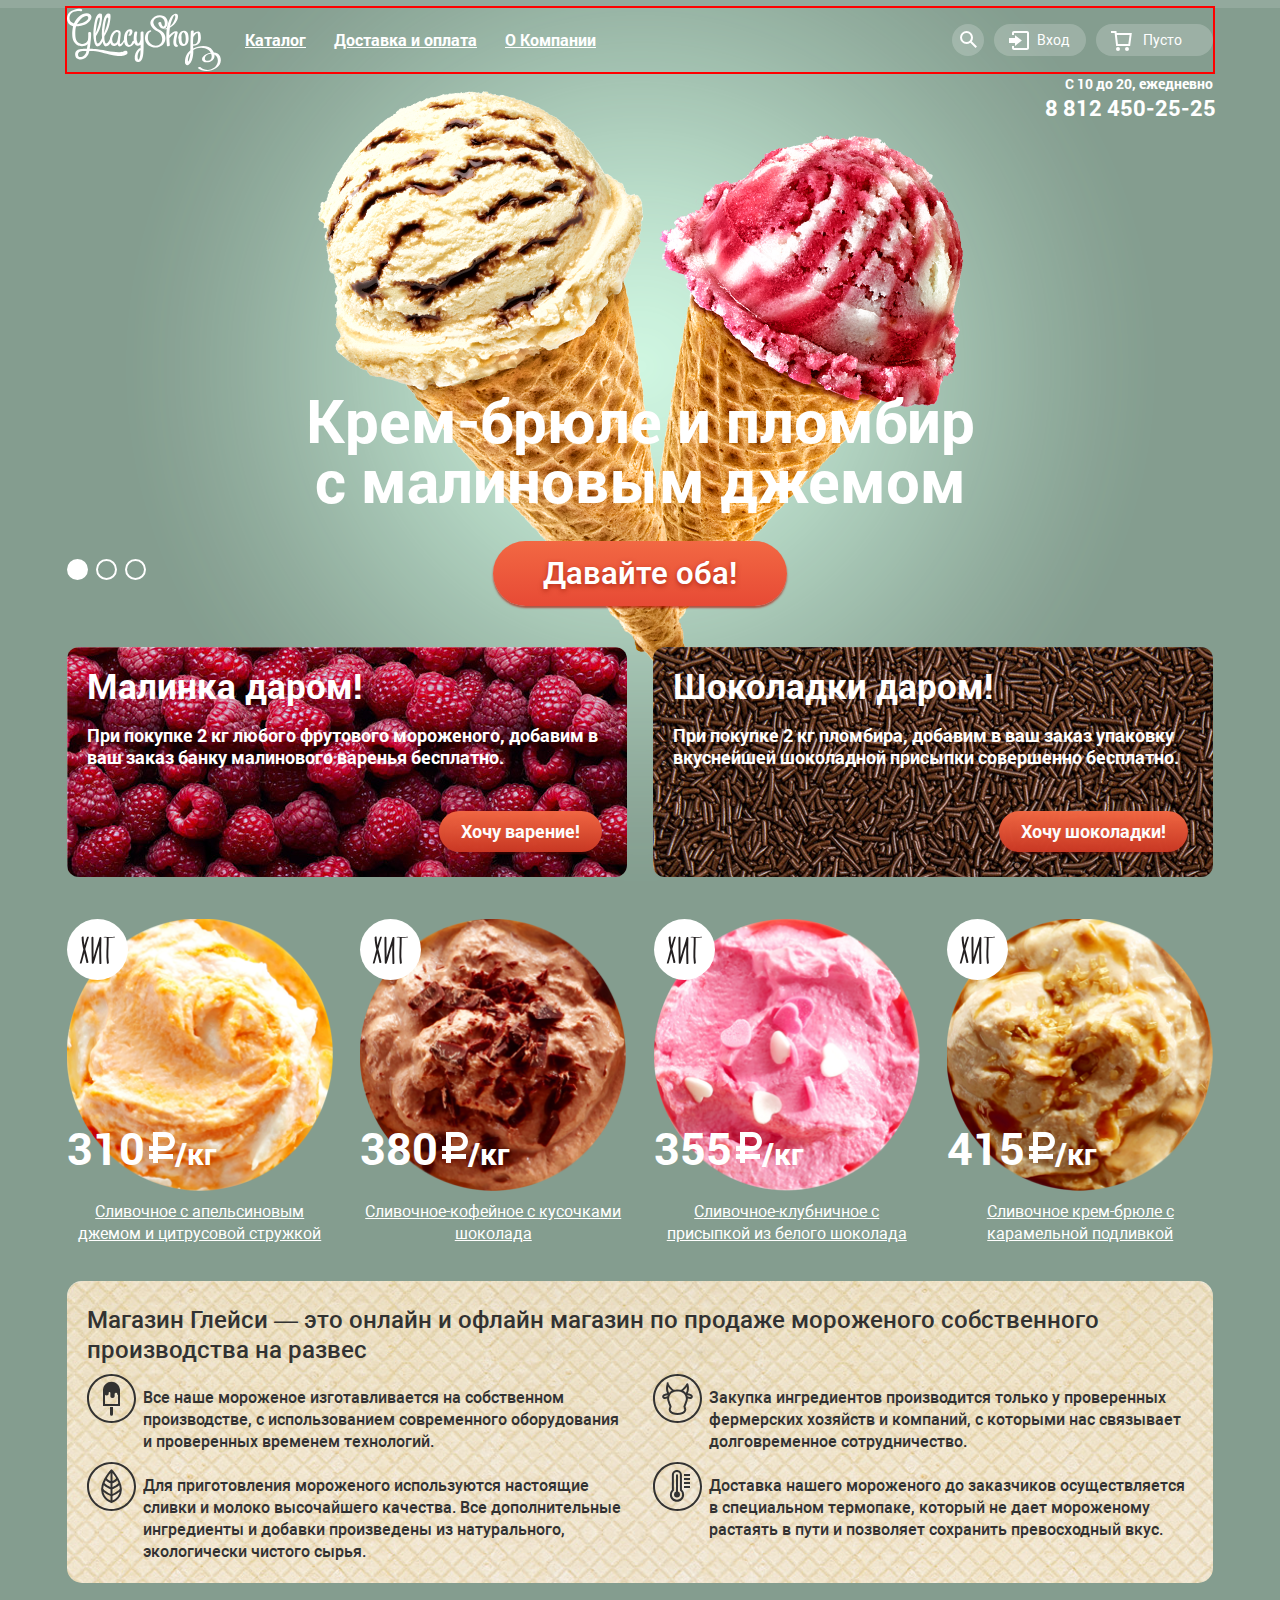
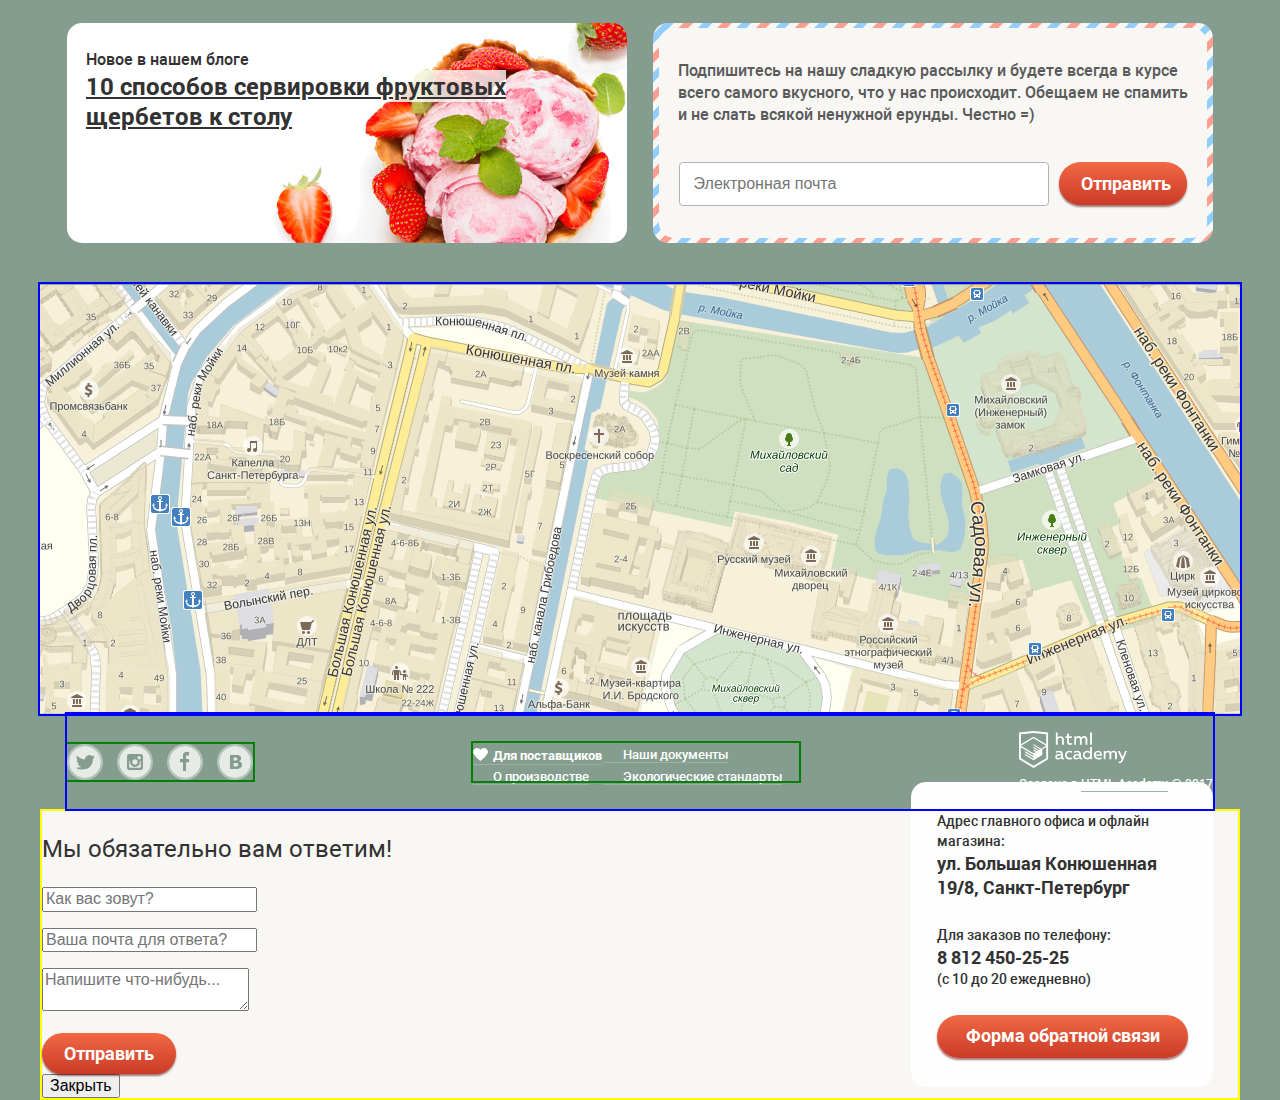
<file: index.html>
<!DOCTYPE html>
  <html lang="ru">
    <head>
    <link href="https://fonts.googleapis.com/css?family=Roboto:400,500,700&amp;subset=cyrillic" rel="stylesheet">
    <link rel="stylesheet" type="text/css" href="css/normalize.css">
    <link rel="stylesheet" type="text/css" href="css/style.css">
    <title>Глейси</title>
    <meta charset="utf-8">
    <meta name="keywords" content="Глейси, мороженое, магазин, сливочное, щербеты, фруктовый лед, мелорин">
    <meta name="description" content="Очень вкусное мороженое на любой вкус от магазина Глейси">
  </head>
  <body>

    <input type="radio" id="btn-1" name="toggle" checked>
    <input type="radio" id="btn-2" name="toggle">
    <input type="radio" id="btn-3" name="toggle">

  <div class="site-wrapper">
    <div class="content-wrapper">

      <header class="main-header container">
        <div class="header-top">
          <nav class="main-navigation">
            <div class="logo-navigation">
              <a class="logo-field">
                <img src="img/header-logo.svg" width="154" height="64" alt="Gllacy">
              </a>
            </div>
            <ul class="site-navigation">
              <li class="site-navigation-catalog">
                <a href="#">Каталог</a>
                <!--
                <ul class="catalog-sub-menu">
                  <li><a class="new-products" href="#">Новинки</a></li>
                  <li><a href="catalog.html">Сливочное</a></li>
                  <li><a href="#">Щербеты</a></li>
                  <li><a href="#">Фруктовый лед</a></li>
                  <li><a href="#">Мелорин</a></li>
                </ul>
                -->
              </li>
              <li><a href="shipping_and_payment.html">Доставка и оплата</a></li>
              <li><a href="company.html">О Компании</a></li>
            </ul>
            <div class="user-navigation">
              <div class="user-navigation-item search">
                <a href="#" class="user-navigation-button icon-find">
                  <span class="visually-hidden">Поиск</span>
                  <svg width="17" height="17" viewBox="0 0 17 17"><path fill="#fff" d="M16.958 15.527L11.75 10.32A6.455 6.455 0 0 0 13 6.5 6.5 6.5 0 1 0 6.5 13a6.465 6.465 0 0 0 3.839-1.263l5.205 5.204 1.414-1.414zM6.5 11C4.019 11 2 8.981 2 6.5S4.019 2 6.5 2 11 4.019 11 6.5 8.981 11 6.5 11z"/></svg>
                </a>
                <section class="pop pop-search">
                  <h2 class="visually-hidden">Форма поиска</h2>
                  <form action="/echo" method="post">
                    <input type="search" name="search" id="search" placeholder="Что ищем?">
                    <label for="search">Что ищем?</label>
                  </form>
                </section>
              </div>
              <div class="user-navigation-item entrance">
                <a href="#" class="user-navigation-button icon-log-in">
                  <svg width="21" height="19" viewBox="0 0 21 19"><g fill="#fff"><path d="M6 14.875L12.917 9.5 6 4.125v2.917H-.042v4.917H6z"/><path d="M18 0H5C3.9 0 3 .9 3 2v2h2V2h13v15H5v-2H3v2c0 1.1.9 2 2 2h13c1.1 0 2-.9 2-2V2c0-1.1-.9-2-2-2z"/></g>
                  </svg>Вход
                </a>
                <section class="pop pop-entrance">
                  <h2 class="visually-hidden">Форма входа</h2>
                  <form action="/echo" method="post">
                    <div class="email">
                      <input type="email" name="header-email" id="header-email" placeholder="Электронная почта" required>
                      <label for="header-email">Электронная почта</label>
                    </div>
                    <div class="password">
                      <input type="password" name="password" id="password" placeholder="Пароль" required>
                      <label for="password">Пароль</label>
                    </div>
                    <button class="button" type="submit" name="enter">Войти</button>
                    <div class="log-in">
                      <a class="reestablish" href="#">Забыли пароль?</a>
                      <a class="sign-in" href="#">Новая регистрация</a>
                    </div>
                  </form>
                </section>
              </div>
              <div class="user-navigation-item basket">
                <a href="#" class="user-navigation-button icon-basket">
                  <svg xmlns="http://www.w3.org/2000/svg" width="21" height="20" viewBox="0 0 21 20"><g fill="#FFF"><path d="M5.657 2.031L5.422 0H0v2h3.64l1.5 13h13.988l1.699-12.969H5.657zM17.372 13H6.922L5.888 4.031h12.66L17.372 13z"/><circle cx="6.984" cy="18" r="2"/><circle cx="15.984" cy="18" r="2"/></g></svg>
                  Пусто
                </a>
                <!--
                <section class="pop">
                  <h2 class="visually-hidden">Форма корзины</h2>
                </section>
                -->
              </div>
            </div>
          </nav>
        </div>
        <div class="header-bottom">
          <div class="work-phone">
            <p>С 10 до 20, ежедневно <b>8 812 450-25-25</b></p>
          </div>       
        </div>
      </header>

   		<main>

        <h1 class="visually-hidden">Магазин Глейси</h1>

        <div class="slider container">
          <div class="slide" id="slide1">
            <div class="slide-title">Крем-брюле и пломбир с малиновым джемом</div>
            <a class="slide-btn" href="#">Давайте оба!</a>
          </div>
          <div class="slide" id="slide2">
            <div class="slide-title">Шоколадный пломбир и лимонный сорбет</div>
            <a class="slide-btn" href="#">Давайте оба!</a>
          </div>
          <div class="slide" id="slide3">
            <div class="slide-title">Пломбир с помадкой и клубничный щербет</div>
            <a class="slide-btn" href="#">Давайте оба!</a>
          </div>
          <div class="slider-controls">
            <label for="btn-1"></label>
            <label for="btn-2"></label>
            <label for="btn-3"></label>
          </div>
        </div>

   			<section class="special-offers container"> 
   				<h2 class="visually-hidden">Специальные предложения</h2> 
   				<article class="special-offer">
   					<h3>Малинка даром!</h3>
   					<p>При покупке 2 кг любого фрутового мороженого, добавим в ваш заказ банку малинового варенья бесплатно.</p>
   					<a class="button button-special-offer" href="#">Хочу варение!</a> 
   				</article>
   				<article class="special-offer">
   					<h3>Шоколадки даром!</h3>
   					<p>При покупке 2 кг пломбира, добавим в ваш заказ упаковку вкуснейшей шоколадной присыпки совершенно бесплатно.</p>
   					<a class="button button-special-offer" href="#">Хочу шоколадки!</a> 
   				</article>
   			</section>

   			<section class="catalog">      
   				<h2 class="visually-hidden">Хиты продаж</h2>
          <div class="catalog-item">
            <div class="box-img">
            <span class="icon-hit"></span>
              <img src="img/creamy-orange.png" width="267" height="267" alt="Сливочное с апельсиновым джемом и цитрусовой стружкой">
            </div>
            <div class="price">310<span class="weight-item">/кг</span></div>
            <p><a href="#">Сливочное с апельсиновым джемом и цитрусовой стружкой</a></p>
            <div class="button-product">
              <a class="button product-view" href="#">Быстрый просмотр</a>
            </div>
          </div>
          <div class="catalog-item">
            <div class="box-img">
            <span class="icon-hit"></span>
              <img src="img/creamy-cofe-chocolate.png" width="267" height="267" alt="Сливочное-кофейное с кусочками шоколада">
            </div>
            <div class="price">380<span class="weight-item">/кг</span></div>
            <p><a href="#">Сливочное-кофейное с кусочками шоколада</a></p>
            <div class="button-product">
              <a class="button product-view" href="#">Быстрый просмотр</a>
            </div>
          </div>
          <div class="catalog-item">
            <div class="box-img">
            <span class="icon-hit"></span>
              <img src="img/creamy-strawberry-white-chocolate.png" width="267" height="267" alt="Сливочное-клубничное с присыпкой из белого шоколада">
            </div>
            <div class="price">355<span class="weight-item">/кг</span></div>
            <p><a href="#">Сливочное-клубничное с присыпкой из белого шоколада</a></p>
            <div class="button-product">
              <a class="button product-view" href="#">Быстрый просмотр</a>
            </div>
          </div>
          <div class="catalog-item">
            <div class="box-img">
            <span class="icon-hit"></span>
              <img src="img/creamy-creme-brulee.png" width="267" height="267" alt="Сливочное крем-брюле с карамельной подливкой">
            </div>
            <div class="price">415<span class="weight-item">/кг</span></div>
            <p><a href="#">Сливочное крем-брюле с карамельной подливкой</a></p>
            <div class="button-product">
              <a class="button product-view" href="#">Быстрый просмотр</a>
            </div>
          </div>
   			</section>

        <div class="container">
     			<article class="about-us">
            <h2 class="visually-hidden">О нас, о Глейси</h2>
     				<h3>Магазин Глейси — это онлайн и офлайн магазин по продаже мороженого собственного производства на развес</h3>
          	<ul class="features-list">
     					<li class="feature-item ice-cream"><p>Все наше мороженое изготавливается на собственном производстве, с использованием современного оборудования и проверенных временем технологий.</p></li>
     					<li class="feature-item cow"><p>Закупка ингредиентов  производится только у проверенных фермерских хозяйств и компаний, с которыми нас связывает долговременное сотрудничество.</p></li>
     					<li class="feature-item eco"><p>Для приготовления мороженого используются настоящие сливки и молоко высочайшего качества. Все дополнительные ингредиенты и добавки произведены из натурального, экологически чистого сырья.</p></li>
     					<li class="feature-item thermometer"><p>Доставка нашего мороженого до заказчиков осуществляется в специальном термопаке, который не дает мороженому растаять в пути и позволяет сохранить превосходный вкус.</p></li>
     				</ul>
     			</article>

     			<section class="blog-and-subscription flex">
     				<h2 class="visually-hidden">Блог и рассылка для вас</h2>
     				<article class="blog">
     					<b>Новое в нашем блоге</b>
     					<p class="blog-info">
                <a href="#">10 способов сервировки фруктовых щербетов к столу</a>
              </p>
     				</article>
     				<article class="subscription">
     					<h2 class="visually-hidden">Подпишитесь на нашу рассылку</h2>
              <div class="subscription-email">
                <p>Подпишитесь на нашу сладкую рассылку и будете всегда в курсе всего самого вкусного, что у нас происходит. Обещаем не спамить и не слать всякой ненужной ерунды. Честно =)</p>
      					<form action="/echo" method="post">
      						<input type="email" name="sub-email" id="sub-email" placeholder="Электронная почта">
                  <label for="sub-email">Электронная почта</label>
      						<input class="button button-site" type="submit" name="submit" value="Отправить">
      					</form>
      				</div>
     				</article>
     			</section>
        </div>

        <section class="map-feedback">
          <h2 class="visually-hidden">Где мы находимся и обратная связь с нами</h2>
          <div class="map">
          <iframe src="https://www.google.com/maps/embed?pb=!1m18!1m12!1m3!1d1998.5991043651586!2d30.320894616097!3d59.938794181876254!2m3!1f0!2f0!3f0!3m2!1i1024!2i768!4f13.1!3m3!1m2!1s0x4696310fca5ba729%3A0xea9c53d4493c879f!2z0JHQvtC70YzRiNCw0Y8g0JrQvtC90Y7RiNC10L3QvdCw0Y8g0YPQuy4sIDE5LCDQodCw0L3QutGCLdCf0LXRgtC10YDQsdGD0YDQsywgMTkxMTg2!5e0!3m2!1sru!2sru!4v1504702529786" width="1200" height="430" frameborder="0" style="border:0" allowfullscreen></iframe>
            <div class="feedback">        
              <p>Адрес главного офиса
              и офлайн магазина:
              <b>ул. Большая Конюшенная
              19/8, Санкт-Петербург</b></p>
              <p>Для заказов по телефону:
              <b>8 812 450-25-25</b>
              (с 10 до 20 ежедневно)</p>
              <div class="button-feedback">
                <a class="button" href="#">Форма обратной связи</a>
              </div>
            </div>
          </div>
        </section>

   		</main>

   		<footer class="main-footer container">
     			<div class="footer-social">
            <h3 class="visually-hidden">Магазин Глейси в социальных сетях</h3>
     				<ul>
     					<li>
                <a class="social-button social-button-tw" href="#">
                  <span class="visually-hidden">Твиттер</span>
                </a>
              </li>
     					<li>
                <a class="social-button social-button-inst" href="#">
                  <span class="visually-hidden">Инстаграм</span>
                </a>
              </li>
     					<li>
                <a class="social-button social-button-fb" href="#">
                  <span class="visually-hidden">Фейсбук</span>
                </a>
              </li>
     					<li>
                <a class="social-button social-button-vk" href="#">
                  <span class="visually-hidden">Контакт</span>
                </a>
              </li>
     				</ul>
     			</div>
     			<div class="footer-info">
            <h3 class="visually-hidden">Информация</h3>
     				<ul>
     					<li><a class="heart" href="#">Для поставщиков</a></li>
     					<li><a href="#">Наши документы</a></li>
     					<li><a href="#">О производстве</a></li>
     					<li><a href="#">Экологические стандарты</a></li>
     				</ul>
     			</div>
     		  <div class="footer-copyright">
     				<a class="footer-logo" href="https://up.htmlacademy.ru/htmlcss/18/">
     		  		<img src="img/logo-htmlacademy.svg" width="108" height="39" alt="Логотив HTML Academy">
     		  	</a>
     		  	<p>Создано в <a class="link-academy" href="https://up.htmlacademy.ru/htmlcss/18/">HTML Academy</a> @ 2017</p>
     		  </div>
   		</footer>

      <div class="modal modal-feedback">
        <h2 class="visually-hidden">Форма обратной связи</h2>
        <form action="/echo" method="post">
         <h3>Мы обязательно вам ответим!</h3>
         <p>
          <input type="text" name="name" id="name" required placeholder="Как вас зовут?">
          <label for="text" placeholder="Как вас зовут?"></label>
         </p>
         <p>
          <input type="text" name="email" id="feedback-email" required placeholder="Ваша почта для ответа?">
          <label for="feedback-email" placeholder="Ваша почта для ответа?"></label>
         </p>
         <p>
          <textarea name="comment" id="comment" placeholder="Напишите что-нибудь..."></textarea>
          <label for="comment" placeholder="Напишите что-нибудь..."></label>
         </p>
        <input class="button button-site button-send" type="submit" value="Отправить">
        </form>
        <button class="modal-close" type="button">Закрыть</button>
      </div>

    </div>
  </div>

 	</body>
 </html>
</file>
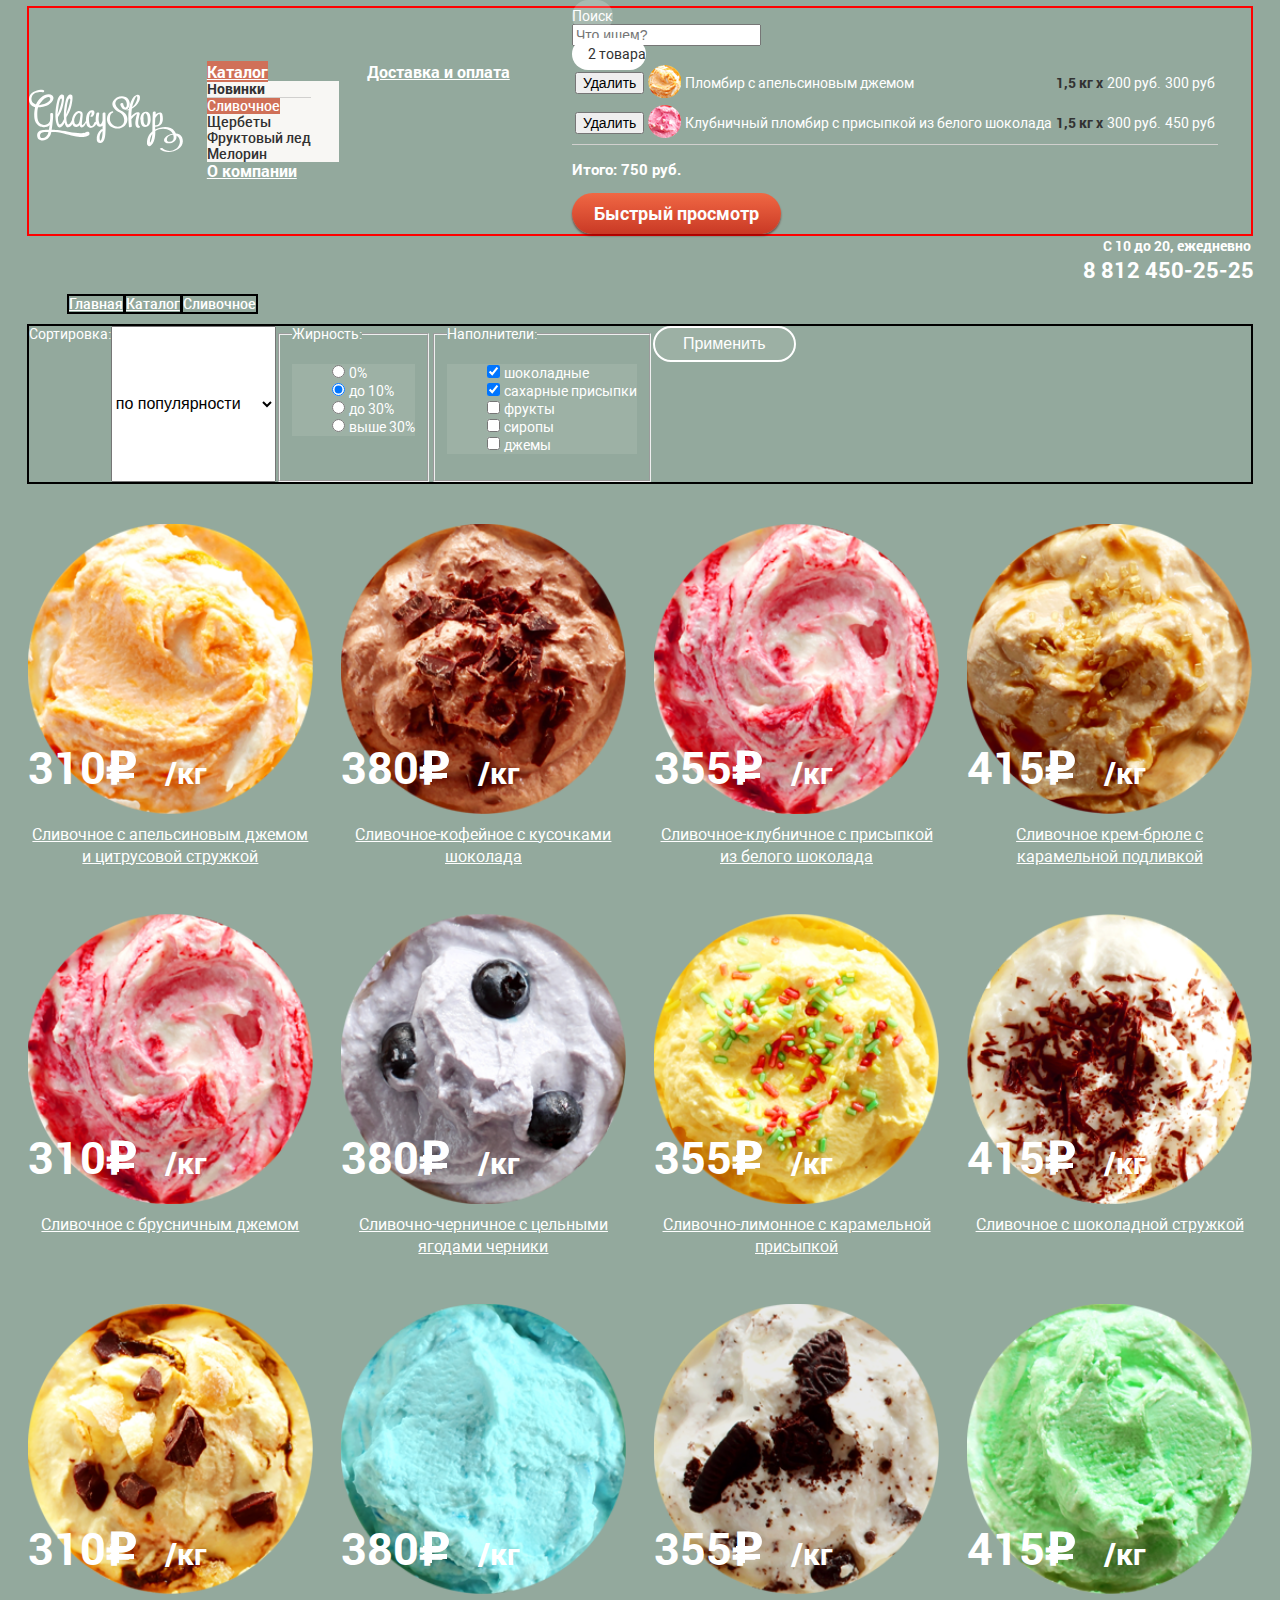
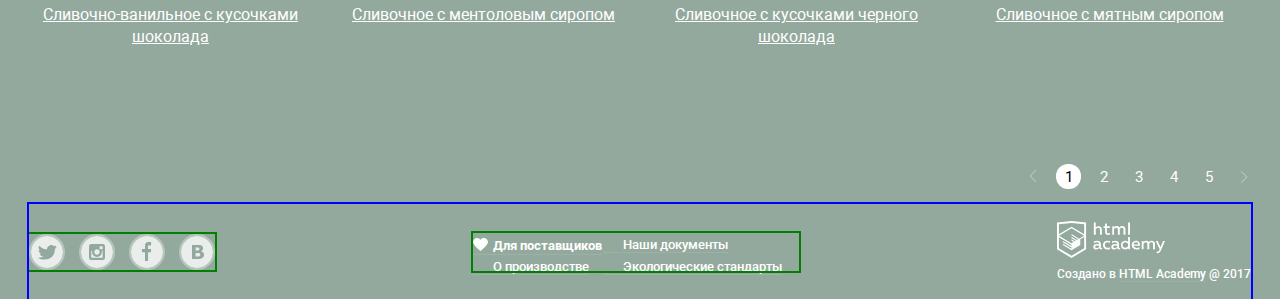
<file: catalog.html>
<!DOCTYPE html>
  <html lang="ru">
    <head>
    <link href="https://fonts.googleapis.com/css?family=Roboto:400,500,700&amp;subset=cyrillic" rel="stylesheet">
    <link rel="stylesheet" type="text/css" href="css/normalize.css">
    <link rel="stylesheet" type="text/css" href="css/style.css">
    <title>Глейси</title>
    <meta charset="utf-8">
    <meta name="keywords" content="Глейси, мороженое, магазин, сливочное, щербеты, фруктовый лед, мелорин">
    <meta name="description" content="Очень вкусное мороженое на любой вкус от магазина Глейси">
  </head>
  <body>
    <header class="main-header container">
      <div class="header-top">
        <nav class="main-navigation">
          <div class="logo-navigation">
            <a class="logo-field" href="index.html">
              <img src="img/header-logo.svg" width="154" height="64" alt="Gllacy">
            </a>
          </div>
          <ul class="site-navigation">
            <li>
              <a class="site-navigation-catalog site-navigation-current" href="#">Каталог</a>
              <ul class="catalog-sub-menu">
                <li><a href="#">Новинки</a></li>
                <li><a class="sub-menu-current">Сливочное</a></li>
                <li><a href="#">Щербеты</a></li>
                <li><a href="#">Фруктовый лед</a></li>
                <li><a href="#">Мелорин</a></li>
              </ul>
            </li>
            <li><a href="shipping_and_payment.html">Доставка и оплата</a></li>
            <li><a href="company.html">О компании</a></li>
          </ul>
          <div class="user-navigation">
            <div class="search">
              <a href="#" class="user-navigation-button icon-find">Поиск</a>
              <section class="pop">
                <h2 class="visually-hidden">Форма поиска</h2>
                <form action="/echo" method="post">
                  <input type="search" name="search" id="search" placeholder="Что ищем?">
                  <label for="search" placeholder="Что ищем?"></label>
                </form>
              </section>
            </div>
            <!--
            <div class="entrance">
              <a href="#" class="user-navigation-button icon-log-in">Вход</a>
              <section class="pop">
                <h2 class="visually-hidden">Форма входа</h2>
                <form action="/echo" method="post">
                  <div class="email">
                    <input type="email" name="header-email" id="header-email" placeholder="Электронная почта" required>
                    <label for="header-email" placeholder="Электронная почта"></label>
                  </div>
                  <div class="password">
                    <input type="password" name="password" id="password" placeholder="Пароль" required>
                    <label for="password" placeholder="Пароль"></label>
                  </div>
                  <button class="button" type="submit" name="enter">Войти</button>
                  <div class="log-in">
                    <a class="password" href="#">Забыли пароль?</a>
                    <a class="sign-in" href="#">Новая регистрация</a>
                  </div>
                </form>
              </section>
            </div>
            -->
            <div class="basket">
              <a href="#" class="user-navigation-button basked-current icon-basket">2 товара</a>
              <section class="pop">
                <h2 class="visually-hidden">Форма корзины</h2>
                <table>
                  <tr>
                    <td><button class="basket-delete" type="button">Удалить</button></td>
                    <td class="picture"><img src="img/creamy-orange-mini.png" width="33" height="33" alt="Пломбир с апельсиновым джемом"></td>
                    <td class="basket-name">Пломбир с апельсиновым джемом</td>
                    <td class="basket-weight"><b>1,5 кг x</b></td>
                    <td class="basket-price">200 руб.</td>
                    <td class="basket-total">300 руб</td>
                  </tr>
                  <tr>
                    <td><button class="basket-delete" type="button">Удалить</button></td>
                    <td class="picture"><img src="img/creamy-strawberry-white-chocalate-mini.png" width="33" height="33" alt="Клубничный пломбир с присыпкой из белого шоколада"></td>
                    <td class="basket-name">Клубничный пломбир с присыпкой из белого шоколада</td>
                    <td class="basket-weight"><b>1,5 кг x</b></td>
                    <td class="basket-price">300 руб.</td>
                    <td class="basket-total">450 руб</td>
                  </tr>             
                </table>
                <p class="total">Итого: 750 руб.</p>
                <div class="button-checkout">
                  <a class="button checkout" href="#">Быстрый просмотр</a>
                </div>
              </section>
            </div>
          </div>
        </nav>
      </div>
      <div class="header-bottom">
        <div class="work-phone">
          <p>С 10 до 20, ежедневно <b>8 812 450-25-25</b></p>
        </div>
        <div class="breadcrumbs">
          <ul>
            <li><a class="breadcrumbs-link" href="index.html">Главная</a></li>
            <li><a class="breadcrumbs-link" href="#">Каталог</a></li>
            <li><a class="breadcrumbs-link-current">Сливочное</a></li>
          </ul>
        </div>
      </div>
    </header>

		<main>

      <div class="container">

  			<section class="filters">
  			  <h2 class="visually-hidden">Фильтр товаров</h2>
  			  <form class="filters-form" method="get" action="/echo">
  		    	<label for="sorting">Сортировка:</label>
  		    	<select name="sorting" id="sorting">
  		    		<option value="1">по популярности</option>
  		    		<option value="2">сначала недорогие</option>
  		    		<option value="3">сначала дорогие</option>
  		    		<option value="4">по жирности</option>
  			    </select>

  			    	<!--Двойные Ползунки-->

  					<fieldset>
          		<legend>Жирность:</legend>
          			<ul>
       						<li class="filter-option">
       							<input class="filter-input filter-input-radio" type="radio" name="richness-group" id="richness-group-0" value="0">
                    <label for="richness-group-0">0%</label>
       						</li>
          				<li class="filter-option">
          					<input class="filter-input filter-input-radio" type="radio" name="richness-group" id="richness-group-to-10" value="to-10" checked>
                    <label for="richness-group-to-10">до 10%</label>
          				</li>
          				<li class="filter-option">
          					<input class="filter-input filter-input-radio" type="radio" name="richness-group" id="richness-group-to-30" value="to-30">
                    <label for="richness-group-to-30">до 30%</label>
          				</li>
          				<li class="filter-option">
          					<input class="filter-input filter-input-radio" type="radio" name="richness-group" id="richness-group-31" value="31">
                    <label for="richness-group-31">выше 30%</label>
          				</li>
          			</ul>          
            	</fieldset>
            	<fieldset>
            		<legend>Наполнители:</legend>
            			<ul>
            				<li class="filter-option">
            					<input class="filter-input filter-input-checkbox" type="checkbox" name="chocolate" id="chocolate" checked>
                      <label for="chocolate">шоколадные</label>
            				</li>
            				<li class="filter-option">
            					<input class="filter-input filter-input-checkbox" type="checkbox" name="sugar-flour" id="sugar-flour" checked>
                      <label for="sugar-flour">сахарные присыпки</label>
            				</li>
            				<li class="filter-option">
            					<input class="filter-input filter-input-checkbox" type="checkbox" name="fruit" id="fruit">
                      <label for="fruit">фрукты</label>
            				</li>
            				<li class="filter-option">
            					<input class="filter-input filter-input-checkbox" type="checkbox" name="syrups" id="syrups">
                      <label for="syrups">сиропы</label>
            				</li>
            				<li class="filter-option">
            					<input class="filter-input filter-input-checkbox" type="checkbox" name="jams" id="jams">
                      <label for="jams">джемы</label>
            				</li>
            			</ul>
            		</fieldset>
            		<input class="button-filter" type="submit" value="Применить">
  			    </form>		        
  			</section>

      </div>

			<section class="catalog flex">      
				<h2 class="visually-hidden">Хиты продаж</h2>
    		<div class="catalog-item">
          <div class="box-img">
          	<img src="img/creamy-orange.png" width="267" height="267" alt="Сливочное с апельсиновым джемом и цитрусовой стружкой">
          </div>
        	<div class="price">310&#8381;<span class="weight-item">/кг</span></div>
          	<p><a href="#">Сливочное с апельсиновым джемом и цитрусовой стружкой</a></p>
          	<div class="button-product">
            	<a class="button button-site product-view" href="#">Быстрый просмотр</a>
          	</div>
    		</div>
    		<div class="catalog-item">
          <div class="box-img">
          	<img src="img/creamy-cofe-chocolate.png" width="267" height="267" alt="Сливочное-кофейное с кусочками шоколада">
          </div>
        	<div class="price">380&#8381;<span class="weight-item">/кг</span></div>
          	<p><a href="#">Сливочное-кофейное с кусочками шоколада</a></p>
          	<div class="button-product">
            	<a class="button button-site product-view" href="#">Быстрый просмотр</a>
          	</div>
    		</div>
    		<div class="catalog-item">
          <div class="box-img">
          	<img src="img/creamy-cranberry-jam.png" width="267" height="267" alt="Сливочное-клубничное с присыпкой из белого шоколада">
          </div>
        	<div class="price">355&#8381;<span class="weight-item">/кг</span></div>
          	<p><a href="#">Сливочное-клубничное с присыпкой из белого шоколада</a></p>
          	<div class="button-product">
            	<a class="button button-site product-view" href="#">Быстрый просмотр</a>
          	</div>
    		</div>
    		<div class="catalog-item">
          <div class="box-img">
          	<img src="img/creamy-creme-brulee.png" width="267" height="267" alt="Сливочное крем-брюле с карамельной подливкой">
          </div>
        	<div class="price">415&#8381;<span class="weight-item">/кг</span></div>
          	<p><a href="#">Сливочное крем-брюле с карамельной подливкой</a></p>
          	<div class="button-product">
            	<a class="button button-site product-view" href="#">Быстрый просмотр</a>
          	</div>
    		</div>
    		<div class="catalog-item">
          <div class="box-img">
          	<img src="img/creamy-cranberry-jam.png" width="267" height="267" alt="Сливочное с брусничным джемом">
          </div>
        	<div class="price">310&#8381;<span class="weight-item">/кг</span></div>
          	<p><a href="#">Сливочное с брусничным джемом</a></p>
          	<div class="button-product">
            	<a class="button button-site product-view" href="#">Быстрый просмотр</a>
          	</div>
    		</div>
    		<div class="catalog-item">
          <div class="box-img">
          	<img src="img/creamy-blueberry.png" width="267" height="267" alt="Сливочно-черничное с цельными ягодами черники">
          </div>
        	<div class="price">380&#8381;<span class="weight-item">/кг</span></div>
          	<p><a href="#">Сливочно-черничное с цельными ягодами черники</a></p>
          	<div class="button-product">
            	<a class="button button-site product-view" href="#">Быстрый просмотр</a>
          	</div>
    		</div>
    		<div class="catalog-item">
          <div class="box-img">
          	<img src="img/creamy-lemon-caramel.png" width="267" height="267" alt="Сливочно-лимонное с карамельной присыпкой">
          </div>
        	<div class="price">355&#8381;<span class="weight-item">/кг</span></div>
          	<p><a href="#">Сливочно-лимонное с карамельной присыпкой</a></p>
          	<div class="button-product">
            	<a class="button button-site product-view" href="#">Быстрый просмотр</a>
          	</div>
    		</div>
    		<div class="catalog-item">
          <div class="box-img">
          	<img src="img/creamy-chocolate.png" width="267" height="267" alt="Сливочное с шоколадной стружкой">
          </div>
        	<div class="price">415&#8381;<span class="weight-item">/кг</span></div>
          	<p><a href="#">Сливочное с шоколадной стружкой</a></p>
          	<div class="button-product">
            	<a class="button button-site product-view" href="#">Быстрый просмотр</a>
          	</div>
    		</div>
    		<div class="catalog-item">
          <div class="box-img">
          	<img src="img/creamy-vanila-chocolate.png" width="267" height="267" alt="Сливочно-ванильное с кусочками шоколада">
          </div>
        	<div class="price">310&#8381;<span class="weight-item">/кг</span></div>
          	<p><a href="#">Сливочно-ванильное с кусочками шоколада</a></p>
          	<div class="button-product">
            	<a class="button button-site product-view" href="#">Быстрый просмотр</a>
          	</div>
    		</div>
    		<div class="catalog-item">
          <div class="box-img">
          	<img src="img/creamy-menthol.png" width="267" height="267" alt="Сливочноe с ментоловым сиропом">
          </div>
        	<div class="price">380&#8381;<span class="weight-item">/кг</span></div>
          	<p><a href="#">Сливочноe с ментоловым сиропом</a></p>
          	<div class="button-product">
            	<a class="button button-site product-view" href="#">Быстрый просмотр</a>
          	</div>
    		</div>
    		<div class="catalog-item">
          <div class="box-img">
          	<img src="img/creamy-chocolate-black.png" width="267" height="267" alt="Сливочное с кусочками черного шоколада">
          </div>
        	<div class="price">355&#8381;<span class="weight-item">/кг</span></div>
          	<p><a href="#">Сливочное с кусочками черного шоколада</a></p>
          	<div class="button-product">
            	<a class="button button-site product-view" href="#">Быстрый просмотр</a>
          	</div>
    		</div>
    		<div class="catalog-item">
          <div class="box-img">
          	<img src="img/creamy-mint.png" width="267" height="267" alt="Сливочное с мятным сиропом">
          </div>
        	<div class="price">415&#8381;<span class="weight-item">/кг</span></div>
          	<p><a href="#">Сливочное с мятным сиропом</a></p>
          	<div class="button-product">
            	<a class="button button-site product-view" href="#">Быстрый просмотр</a>
          	</div>
    		</div>
		    <ul class="pagination-list">
          <li><a class="pagination-item  arrow-left"></a><span class="visually-hidden">Назад</span></li>
		      <li><a class="pagination-item pagination-item-current">1</a></li>
		      <li><a class="pagination-item" href="#">2</a></li>
					<li><a class="pagination-item" href="#">3</a></li>
					<li><a class="pagination-item" href="#">4</a></li>
		      <li><a class="pagination-item" href="#">5</a></li>
		      <li><a class="pagination-item arrow-right" href="#"><span class="visually-hidden">Вперед</span></a></li>
		    </ul>
      </section>

		</main>

		<footer class="main-footer container">
        <div class="footer-social">
          <h3 class="visually-hidden">Магазин Глейси в социальных сетях</h3>
          <ul>
            <li>
              <a class="social-button social-button-tw" href="#">
                <span class="visually-hidden">Твиттер</span>
              </a>
            </li>
            <li>
              <a class="social-button social-button-inst" href="#">
                <span class="visually-hidden">Инстаграм</span>
              </a>
            </li>
            <li>
              <a class="social-button social-button-fb" href="#">
                <span class="visually-hidden">Фейсбук</span>
              </a>
            </li>
            <li>
              <a class="social-button social-button-vk" href="#">
                <span class="visually-hidden">Контакт</span>
              </a>
            </li>
          </ul>
        </div>
        <div class="footer-info">
          <h3 class="visually-hidden">Информация</h3>
          <ul>
            <li><a class="heart" href="#">Для поставщиков</a></li>
            <li><a href="#">Наши документы</a></li>
            <li><a href="#">О производстве</a></li>
            <li><a href="#">Экологические стандарты</a></li>
          </ul>
        </div>
        <div class="footer-copyright">
          <a class="footer-logo" href="https://up.htmlacademy.ru/htmlcss/18/">
            <img src="img/logo-htmlacademy.svg" width="108" height="39" alt="Логотив HTML Academy">
          </a>
          <p>Создано в <a class="link-academy" href="https://up.htmlacademy.ru/htmlcss/18/">HTML Academy</a> @ 2017</p>
        </div>
      </div>
    </footer>

 	</body>
 </html>
</file>
<file: css/style.css>
@font-face {
  font-family: "Roboto";
  src: url("../fonts/roboto.woff"),
       url("../fonts/roboto.woff2");
  font-weight: 400;
  font-style: normal;
}

@font-face {
  font-family: "Roboto";
  src: url("../fonts/robotomedium.woff"),
       url("../fonts/robotomedium.woff2");
  font-weight: 500;
  font-style: normal;
}

@font-face {
  font-family: "Roboto";
  src: url("../fonts/robotobold.woff"),
       url("../fonts/robotobold.woff2");
  font-weight: 700;
  font-style: normal;
}

body {
	font-family: "Roboto", "Arial", sans-serif;
	font-size: 16px;
	font-weight: 500;
	line-height: 22px;
	color: #ffffff;

	background-color: #93a99d;
}

.visually-hidden {
	position: absolute;
	overflow: hidden;
	clip: rect(0 0 0 0);
	height: 1px;
	width: 1px;
	margin: -1px;
	padding: 0;
	border: 0;
}

a {
	color: #ffffff;
}

/*Кнопки*/
.button {
  display: inline-block;
  padding: 11px 22px;

  font: inherit;
  color: #ffffff;
  font-size: 18px;
  line-height: 19px;
  font-weight: 700;
  text-align: center;
  vertical-align: middle;
  text-decoration: none;

  background-image: -moz-linear-gradient( 90deg, rgb(202,56,36) 0%, rgb(242,104,67) 100%);
  background-image: -webkit-linear-gradient( 90deg, rgb(202,56,36) 0%, rgb(242,104,67) 100%);
  background-image: -ms-linear-gradient( 90deg, rgb(202,56,36) 0%, rgb(242,104,67) 100%);
  opacity: 0.988;
  box-shadow: 0px 2px 2px 0px rgba(85, 8, 0, 0.54);
  border: none;
  border-radius: 23px;
}

.button:hover,
.button:focus {
  background-image: -moz-linear-gradient( 90deg, rgb(231,74,53) 0%, rgb(242,104,67) 100%);
  background-image: -webkit-linear-gradient( 90deg, rgb(231,74,53) 0%, rgb(242,104,67) 100%);
  background-image: -ms-linear-gradient( 90deg, rgb(231,74,53) 0%, rgb(242,104,67) 100%);
  box-shadow: 0px 1px 2px 0px rgba(172, 16, 0, 0.004);
}

.button:active {
  background-image: -moz-linear-gradient( 90deg, rgb(242,104,67) 0%, rgb(231,74,53) 100%);
  background-image: -webkit-linear-gradient( 90deg, rgb(242,104,67) 0%, rgb(231,74,53) 100%);
  background-image: -ms-linear-gradient( 90deg, rgb(242,104,67) 0%, rgb(231,74,53) 100%);
  box-shadow: inset 0px 2px 2px 0px rgba(148, 39, 24, 0.004);
}


/*Слайдер + Сетка страницы - резина 900 до 1200*/
/*Общие*/
body > input[type="radio"] {
  display: none;
}

.site-wrapper {
	min-width: 900px;

	background-color: #849d8f;
	background-image: url("../img/special-offer-1.png");
	background-repeat: no-repeat;
	background-position: top center;
}

.content-wrapper {
  	max-width: 1200px;
	min-width: 900px;
	margin: 0 auto;
	padding: 0;
}

.container {
	min-width: 860px;
	margin: 0 2.25%;
	padding: 0;
}

.slider {
	position: relative;
	margin-bottom: 41px;
	padding-top: 270px;

	text-align: center;
	color: #ffffff;
}

.slide {
	display: none;
}

.slide-title {
	width: 700px;
	margin: 0 auto;
	margin-bottom: 30px;

	font-size: 60px;
	font-weight: 700;
	line-height: 60.35px;
}

.slide-btn {
	display: inline-block;
	padding: 12px 50px;

	font-weight: 600;
	font-size: 31px;
	line-height: 41px;
	vertical-align: top;
	color: #ffffff;
	text-decoration: none;
	text-shadow: 0 2px 5px rgba(160, 32, 11, 0.76);

	background: #f26843;
	background: -moz-linear-gradient(top, #f26843 0%, #e74a35 100%);
	background: -webkit-linear-gradient(top, #f26843 0%, #e74a35 100%);
	background: linear-gradient(to bottom, #f26843 0%, #e74a35 100%);
	border-radius: 100px;
	box-shadow: 0 2px 2px rgba(172, 16, 0, 0.64);
}

.slide-btn:hover {
	background: -moz-linear-gradient(top, #f58669 0%, #ec6f5e 100%);
	background: -webkit-linear-gradient(top, #f58669 0%, #ec6f5e 100%);
	background: linear-gradient(to bottom, #f58669 0%, #ec6f5e 100%);
	box-shadow: 0 2px 2px rgba(172, 16, 0, 1);
}

.slide-btn:active {
	background: -moz-linear-gradient(top, #d84732 0%, #e1613e 100%);
	background: -webkit-linear-gradient(top, #d84732 0%, #e1613e 100%);
	background: linear-gradient(to bottom, #d84732 0%, #e1613e 100%);
	box-shadow: inset 0 2px 2px rgba(172, 16, 0, 1);
}

.slider-controls {
	position: absolute;
	bottom: 25px;
	left: 0;
	z-index: 20;

	font-size: 0;
}

.slider-controls label {
	display: inline-block;
	width: 17px;
	height: 17px;
	margin-right: 8px;

	vertical-align: top;

	background-color: transparent;
	border: 2px solid #ffffff;
	border-radius: 50%;
	cursor: pointer;
}

#btn-1:checked ~ .site-wrapper #slide1,
#btn-2:checked ~ .site-wrapper #slide2,
#btn-3:checked ~ .site-wrapper #slide3 {
	display: block;
}

#btn-1:checked ~ .site-wrapper {
	background-color: #849d8f;
	background-image: url("../img/special-offer-1.png");
}

#btn-2:checked ~ .site-wrapper {
	background-color: #8996a6;
	background-image: url("../img/special-offer-2.png");
}

#btn-3:checked ~ .site-wrapper {
	background-color: #9d8b84;
	background-image: url("../img/special-offer-3.png");
}

#btn-1:checked ~ .site-wrapper label[for="btn-1"],
#btn-2:checked ~ .site-wrapper label[for="btn-2"],
#btn-3:checked ~ .site-wrapper label[for="btn-3"] {
	background-color: #ffffff;
}

/*Шапка*/
/*Верх шапки*/
.main-header { 
	display: flex;
	flex-direction: column;

	margin-top: 8px;
}

.logo-navigation {
	height: 64px;
}

.logo-field {
	margin-right: 24px;
	padding: 0;

	line-height: 0;
}

/*Главная навигация*/
.main-navigation {
	display: flex;
	align-items: center;

	outline: 2px solid red;
}

.site-navigation,
.catalog-sub-menu {
	padding: 0;
	margin: 0;

	list-style: none;
}

/*Навигация сайта*/
.site-navigation {
	display: flex;
	flex-wrap: wrap;

	font-weight: 700;
	line-height: 18px;
}

.site-navigation li {
	margin-right: 28px;
}

/*.site-navigation a {
	text-decoration: none;
	border-bottom: 1px solid rgba(255, 255, 255, 0.3);

}*/


.site-navigation a:hover,
.site-navigation a:focus {
	color: #333333;
	text-decoration: none;

	background-color: #f7f6f3;
}

.site-navigation a:active {
	background-color: #ededed;
  	box-shadow: inset 0px 2px 1px 0px #696969;
}

.site-navigation-current {
	color: #ffffff;

	background-color: #d07058;
}

/*Под меню (Каталог)*/
.catalog-sub-menu {
	font-size: 14px;
	font-weight: 500;
	line-height: 16px;

	background-color: #f8f7f4;
}

.catalog-sub-menu li:first-child{
	font-weight: 700;

	border-bottom: 1px solid #d1d0ce;
}

.catalog-sub-menu a {
	color: #323232;
	text-decoration: none;
}

.catalog-sub-menu a:hover,
.catalog-sub-menu a:focus {
	background-color: #fbded7;
}

.site-navigation a:active {
	background-color: #f6b5a5;
}

.catalog-sub-menu .sub-menu-current {
	color: #ffffff;

	background-color: #d07058;
}

/*Навигация пользователя*/ /*Нужна сортировка по кнопкам*/

.user-navigation {
	display: flex;
	flex-wrap: wrap;
	margin-left: auto;

	font-size: 14px;
	font-weight: 400;
	line-height: 16px;
	color: #ffffff;

}
.user-navigation-item {
	display: flex;
	flex-direction: column;
	align-items: flex-end;

	border-radius: 16px;

	margin-right: 10px;
}

.user-navigation-button {
	position: relative;
	padding: 8px 0;

	text-decoration: none;
	text-align: center;

	background-color: rgba(255,255,255,0.2);
	border-radius: 16px;

	box-sizing: border-box;
}

.user-navigation-item:last-child {
	margin-right: 0;
}

.icon-find{
	width: 32px;
	height: 32px;
}

.icon-log-in {
	width: 92px;
	height: 32px;
	padding-left: 25px;
}

.icon-basket {
	width: 117px;
	height: 32px;
	padding-left: 16px;
}

.icon-find svg {
	position: absolute;
	top: 7px;
	left: 8px;
}

.icon-log-in svg,
.icon-basket svg {
	position: absolute;
	top: 7px;
	left: 15px;
}

.user-navigation-button:hover,
.user-navigation-button:focus {
	color: #323232;

	background-color: #ffffff;
}

.user-navigation-button:hover svg path,
.user-navigation-button:focus svg path,
.user-navigation-button:hover svg circle,
.user-navigation-button:focus svg circle{
	fill: #000;
}

.user-navigation-item:hover .pop,
.user-navigation-item:focus .pop {
	display: block;
	z-index: 1;
}

/*ПОПапы*/
/*ПОП Поиск*/
.pop-search {
	display: none;
	position: absolute;
	top: 48px;
	height: 93px; /*высота не видимой части */

	color: #323232;

	background-color: rgba(48,247,244, 0);
}

.pop-search form {
	position: relative;
	width: 341px;
	height: 84px; /*высота видимой части*/
	margin-top: 8px;
	padding: 21px 16px;

	background-color: #F8F7F4;

	border-radius: 10px;

	box-shadow: 0 20px 20px 0 rgba(0,0,0,0.4);

	box-sizing: border-box;
}

.pop-search label {
	display: none;
	position: absolute;
	top: 5px;
	left: 31px;
	font-size: 13px;
	font-weight: 500;
	line-height: 13px;
}


.pop-search input {
	width: 311px;
	height: 44px;
	padding-left: 15px;
	font-size: 14px;
	font-weight: 500;
	line-height: 24px;
	color: #999999;
	border: 1px solid #b2b2b2;
	border-radius: 4px;
}

.pop-search input:hover {
	border: 2px solid #9a9a9a;
}

.pop-search input:focus {
	border: 2px solid #2e88e4;
}

.pop-search input:focus ~ label {
	display: block;
}

.pop-search input:focus::-webkit-input-placeholder { color:transparent; }
.pop-search input:focus::-moz-placeholder { color:transparent; }
.pop-search input:focus::placeholder { color:transparent; }

/*ПОП Авторизация*/

.pop-entrance {
	display: none;
	position: absolute;
	top: 48px;
	height: 223px; /*высота не видимой части */

	color: #323232;

	background-color: rgba(48,247,244, 0);
}

.pop-entrance form {
	display: flex;
	flex-wrap: wrap;
	justify-content: space-between;
	width: 277px;
	height: 214px; /*высота видимой части*/
	margin-top: 8px;
	padding: 20px 18px;

	background-color: #F8F7F4;

	border-radius: 10px;

	box-shadow: 0 20px 20px 0 rgba(0,0,0,0.4);

	box-sizing: border-box;
}

.email, .password, .log-in {
	display: flex;
	flex-direction: column;
	position: relative;
	margin-bottom: 20px;

}

.log-in {
	margin-bottom: 0;
}

.log-in a {
	padding-left: 10px;

	font-size: 13px;
	font-weight: 500;
	line-height: 24px;
	color: #323232;
}

.email label, .password label {
	position: absolute;
	top: -16px;
	left: 15px;
}

.pop-entrance button{
	width: 100px;
	height: 44px;
}

.log-in {
	width: 130px;
}

.pop-entrance label {
	display: none;
	font-size: 13px;
	font-weight: 500;
	line-height: 13px;
}

.pop-entrance input {
	width: 241px;
	height: 44px;
	padding-left: 15px;
	font-size: 14px;
	font-weight: 500;
	line-height: 24px;
	color: #999999;
	border: 1px solid #b2b2b2;
	border-radius: 4px;

	box-sizing: border-box;
}

.pop-entrance input:hover {
	border: 2px solid #9a9a9a;
}

.pop-entrance input:focus {
	border: 2px solid #2e88e4;
}

.pop-entrance input:focus ~ label {
	display: block;
}

.pop-entrance input:focus::-webkit-input-placeholder { color:transparent; }
.pop-entrance input:focus::-moz-placeholder { color:transparent; }
.pop-entrance input:focus::placeholder { color:transparent; }

.entrance .reestablish:hover,
.entrance .sign-in:hover,
.entrance .reestablish:focus,
.entrance .sign-in:focus,
.entrance .reestablish:active,
.entrance .sign-in:active  {
	color: #e84d37;
}

/*ПОП Карзина*/
.basket table {
	border-bottom: 1px solid #d1d0ce;
}

.basket table b {
	color: #323232;
}

.total {
	font-size: 15px;
	font-weight: 700;
	line-height: 18px;
}



/*Низ Шапки*/
.header-bottom {
	display: flex;
	flex-direction: column;
}

/*Контакты*/
.work-phone {
	width: 168px;
	margin-left: auto;

	text-align: right;
}

.work-phone p {
	margin: 0;

	font-size: 14px;
	font-weight: 700;
	line-height: 24px;
}

.work-phone b {
	vertical-align: bottom;

	font-size: 22px;
	font-weight: 700;
	line-height: 24px;
	white-space: nowrap;
}

/*!!!Страница Каталог Хлебные крошки!!!*/
.breadcrumbs ul li{
	display: inline-block;

	outline: 2px solid black;
}

/*!!!Страница Каталог Хлебные крошки!!!*/
.filters-form {
	display: flex;

	outline: 2px solid black;
}


/*Контент сайта*/
/*Секция - Специальные предложения*/
.special-offers {
	display: flex;
	justify-content: space-between;
}

.special-offers h3 {
	margin: 0;
	font-size: 35px;
	font-weight: 700;
	line-height: 41px;
}

.special-offers p {
	font-size: 18px;
	font-weight: 700;
	line-height: 22px;
}

.special-offer {
	display: flex;
	flex-direction: column;
	width: 48.86561954624781849912739965096%;
	min-height: 230px;
	padding: 18px 25px 25px 20px; 

	border-radius: 12px;
	box-sizing: border-box;
}

.special-offer a {
	margin-top: auto;
	margin-left: auto;
}

.special-offer:first-of-type {
	background-image: url("../img/bg-raspberry.jpg");
	background-repeat: no-repeat;
}

.special-offer:last-of-type {
	background-image: url("../img/bg-chocolate.jpg");
	background-repeat: no-repeat;
}

/*Секция - Каталог*/
.catalog {
	display: flex;
	flex-wrap: wrap;
	justify-content: flex-start;
	min-width: 880px;
	margin: 0 1.0833333333333333333333333333333%;
	margin-top: 32px;
}

.catalog-item {
	display: flex;
	flex-direction: column;
	position: relative;
	flex-basis: 25%;
	margin-bottom: 26px;
	padding-top: 10px;
	padding-bottom: 10px;

	text-align: center;
}

.box-img,
.price,
.catalog-item p {
	margin-left:  4.6075085%;
	margin-right: 4.6075085%;
}

.icon-hit {
	display: block;
	position: absolute;
	width: 61px;
	height: 61px;

	background-image: url("../img/hit.svg");
	background-repeat: no-repeat;
}

.catalog-item img {
	width: 100%;
	height: 100%;
}

.catalog .price {
	position: absolute;
	margin-top: 70.4%; /*78.4*/

	font-size: 45px;
	font-weight: 700;
	line-height: 45px;
	text-align: left;

	background-image: url("../img/ruble.svg");
	background-repeat: no-repeat;
	background-position: 80px 5px;
}

.catalog .weight-item {
	padding: 30px;

	font-size: 30px;
	font-weight: 700;
	line-height: 45px;
}

.catalog p {
	height: 28,00456621004566%;
	margin-top: 10px;
	margin-bottom: 0px;

	font-weight: 400;
}

.button-product {
	display: none;
	margin-top: auto;


	padding-bottom: 7.72%;
}
	
.product-view {
	display: inline-block;
	padding-left: 13px;
	margin: 0;
	width: 193px;
	height: 44px;

	white-space: nowrap;

	box-sizing: border-box;
}	

.catalog-item:hover {
	margin-bottom: -3.98%; /*Методом тыка=) Единствено подходящие*/

	background: rgba(255, 255, 255, 0.2);
	border-radius: 12px;
	box-shadow: 0 20px 20px 0 rgba(0,0,0,0.4);

	z-index: 1;
}

.catalog-item:hover .button-product {
	display: block;
}

.catalog p a:hover,
.catalog p a:focus,
.catalog p a:active  {
	color: #ffbc9e;
}

/*Секция - О нас*/
.about-us {
	display: flex;
	flex-direction: column;
	margin-bottom: 40px;
	padding-left: 20px;
	padding-right: 20px;
	padding-bottom: 20px;

	color: #323232;

	background-image: url("../img/bg-waffle.jpg");

	border-radius: 15px;
}

.about-us h3 {
	margin: 0;
	padding-top: 24px;

	font-size: 24px;
	font-weight: 500;
	line-height: 30px;
}

.features-list {
	display: flex;
	flex-wrap: wrap;

	justify-content: space-between;
	margin: 0;
	padding: 0;

	list-style: none;
}

.feature-item {
	position: relative;
	max-width: 48.82%;
	margin-top: 9px;
	padding-top: 13px;
}

.feature-item p {
	margin: 0;
	padding-left: 56px;
}

.ice-cream::after {
	content: "";

	position: absolute;
	top: 0;
	left: 0;
	width: 49px;
	height: 49px;

	background-image: url("../img/ice-cream.svg");
	background-repeat: no-repeat;
	background-position: 0 0;
}

.eco::after {
	content: "";

	position: absolute;
	top: 0;
	left: 0;
	width: 49px;
	height: 49px;

	background-image: url("../img/eco.svg");
	background-repeat: no-repeat;
	background-position: 0 0;
}

.cow::after {
	content: "";

	position: absolute;
	top: 0;
	left: 0;
	width: 49px;
	height: 49px;

	background-image: url("../img/cow.svg");
	background-repeat: no-repeat;
	background-position: 0 0;
}

.thermometer::after {
	content: "";

	position: absolute;
	top: 0;
	left: 0;
	width: 49px;
	height: 49px;

	background-image: url("../img/thermometer.svg");
	background-repeat: no-repeat;
	background-position: 0 0;
}



/*Секция - Блог и Подписка*/
.blog-and-subscription {
	display: flex;
	justify-content: space-between;
	height: 220px;
	margin-bottom: 41px;

}
/*ПодСекция - Блог*/
.blog {
	display: flex;
	flex-direction: column;
	width: 48.86561%;
	padding: 26px 19px;

	color: #323232;

	background-image: url("../img/bg-strawberry.jpg");
	background-repeat: no-repeat;
	background-position: -50px -230px;
	border-radius: 15px;

	box-sizing: border-box;
}

.blog b {
	font-weight: 500;
}

.blog p {
	max-width: 522px;
	margin: 0;

	font-size: 24px;
	font-weight: 700;
	line-height: 30px;
}
.blog-info a {
	padding-right: 2px;
	color: #323232;
	background-color: rgba(255,255,255,0.8);
}

.blog-info a:hover,
.blog-info a:focus,
.blog-info a:active  {
	color: #e84d37;
}


/*ПодСекция - Подписка*/
.subscription {
	display: flex;
	justify-content: center;
	align-items: center;
	width: 48.86561%;

	background-image: url("../img/bg-mail.jpg");
	background-repeat: no-repeat;
	background-position: 0 0;
	border-radius: 15px;
}

.subscription-email {
	display: flex;
	flex-direction: column;
	justify-content: space-between;
	width: 97.857142857142857142857142857143%;
	height: 210px;
	padding: 32px 19px;

	background-color: #f8f7f4;
	border-radius: 15px;

	box-sizing: border-box;
}

.subscription-email p {
	margin: 0;

	font-size: 16px;
	font-weight: 400px;
	line-height: 22px;
	color: #5a5a5a;
}

.subscription-email form {
	display: flex;
	justify-content: center;
	position: relative;
}

.subscription-email input[type="email"] {
	width: 72.714285714285714285714285714286%;
	height: 44px;
	padding-left: 14px;

	border: 1px solid #b2b2b2;
	border-radius: 4px;
	box-sizing: border-box;
}

.subscription-email label {
	display: none;
	position: absolute;
	top: -17px;
	left: 13px;

	font-size: 11px;
	font-weight: 400;
	line-height: 13px;
	color: #5b9ddf;
}

.subscription-email input[type="email"]:hover {
	border: 2px solid #9a9a9a;
}

.subscription-email input[type="email"]:focus {
	border: 2px solid #2e88e4;
}

.subscription-email input[type="email"]:focus ~ label {
	display: block;
}

.subscription-email input[type="email"]:focus::-webkit-input-placeholder { color:transparent; }
.subscription-email input[type="email"]:focus::-moz-placeholder { color:transparent; }
.subscription-email input[type="email"]:focus::placeholder { color:transparent; }


.subscription-email input[type="submit"] {
	margin-left: 10px;
	width: 128px;
	height: 43px;
}

/*Секция Карта и Обратная связь*/
/*ПодСекция Карта*/
.map-feedback {
	display: flex;
}

.map {
	width: 100%;
  	height: 430px;

	margin: 0 auto;

 	background-image: url("../img/map.png");
  	background-position: center center;

  	outline: 2px solid blue;
}

/*ПодСекция - Обратная связь*/
.feedback {
	display: flex;
	flex-direction: column;
	justify-content: space-between;
	width: 302px;
	height: 305px;
	padding: 29px 26px;

	margin: 62px 2.25% 62px auto;

	background-color: #fefefe;
	border-radius: 15px;

	box-sizing: border-box;
}

.feedback p {
	margin: 0;

	font-size: 14px;
	line-height: 20px;
	color: #323232;
}

.feedback p b {
	display: block;

	font-size: 18px;
	font-weight: 700;
	line-height: 24px;
	color: #323232;
}

.button-feedback a {
	width: 251px;
	height: 43px;

	box-sizing: border-box;
}


/*Футер*/
.main-footer {
	display: flex;
	justify-content: space-between;
	align-items: center;

	height: 95px;

	outline: 2px solid blue;
}

.footer-social ul,
.footer-info ul {
	list-style: none;
}

/*Социальные кнопки*/
.footer-social ul {
	display: flex;
	justify-content: space-between;
	width: 186px;

	padding: 0; 

	outline: 2px solid green;
}

.social-button {
	display: block;
	width: 32px;
	height: 32px;

	text-decoration: none;

	border: 2px solid #c2cec7;
	border-radius: 23px;
	opacity: 0.80;
}

.social-button-tw {
	background-image: url("../img/twitter.svg");
	background-repeat: no-repeat;

}

.social-button-inst {
	background-image: url("../img/instagram.svg");
	background-repeat: no-repeat;
}

.social-button-fb {
	background-image: url("../img/fb.svg");
	background-repeat: no-repeat;
}

.social-button-vk {
	background-image: url("../img/vk.svg");
	background-repeat: no-repeat;
}

.social-button:hover,
.social-button:focus {
	opacity: 1;
}

.social-button:active{
	opacity: 0.3;
}

/*Инфо*/
.footer-info ul {
	display: flex;
	justify-content: flex-start;
	flex-wrap: wrap;
	width: 326px;
	height: 38px;

	padding: 0;

	outline: 2px solid green;
}

.footer-info li{
	width: 40%;
	white-space: nowrap;
}

.footer-info li:first-child {
	font-weight: 700;
}

.footer-info .heart {
	background-image: url("../img/heart.svg");
	background-repeat: no-repeat;
	background-position: 0 2px;
}

.footer-info a {
	padding-left: 20px;

	font-size: 13px;
	line-height: 18px;
	text-decoration: none;

	border-bottom: 1px solid #9db1a5;
}

.footer-info a:hover,
.footer-info a:focus,
.footer-info a:active  {
	color: #ffbc9e;
}

/*Копирайт*/
.footer-copyright ul {
	display: flex;
	align-items: flex-end;

	outline: 2px solid green;
}

.footer-copyright p {
	margin: 0;

	font-size: 12px;
	line-height: 18px;
}

.link-academy {
	text-decoration: none;

	border-bottom: 1px solid #9db1a5;
}

.link-academy:hover,
.link-academy:focus,
.link-academy:active  {
	color: #ffbc9e;
}

/*Модаьное окно Обратной связи*/
.modal-feedback {
	background-color: #f8f7f4;

	border: 2px solid yellow;
}

.modal-feedback h3 {
	font-size: 24px;
	font-weight: 400;
	line-height: 28px;
	color: #323232;
}

/*Страница Каталог*/
/*Топ шапки*/
.basked-current {
	color: #323232;
	background-color: #ffffff;
}

/*Низ шапки*/
/*Хлебные крошки*/
.breadcrumbs ul {
	font-size: 14px;
	font-weight: 500;
	line-height: 16px;

	list-style: none;
}

.breadcrumbs-link:hover,
.breadcrumbs-link:focus,
.breadcrumbs-link:active  {
	color: #ffbc9e;
}

.breadcrumbs-current {
	color: #ffffff;
}

/*Фильтры*/
.filters label,
.filters legend {
	font-size: 14px;
	font-weight: 400;
	line-height: 16px;
	color: #ffffff;
}

.filters ul{
	list-style: none;
}

.sorting,
.filters ul {
	font-size: 16px;
	font-weight: 400;
	line-height: 18px;
	background-color: #9db1a5;
}

.button-filter {
	width: 143px;
	height: 36px;

	font-size: 16px;
	font-weight: 400;
	line-height: 18px;
	color: #ffffff;

	background-color: #9cb0a4;
	border: 2px solid #ffffff;
	border-radius: 20px;
}

.button-filter:hover,
.button-filter:focus {
	color: #323232;
	background-color: #ffffff;
	border-color: #ffffff;
}

.button-filter:active {
	background-color: #ffffff;
	border-color: #ffffff;
	opacity: 0.8;
}

/*Пагинатор*/

.pagination-list {
	display: flex;
	justify-content: flex-end;

	min-width: 800px;
	margin-top: 80px;
	margin-left: auto;

	font-size: 15px;
	font-weight: 400;
	line-height: 18px;

	list-style: none;
}

.arrow-left {
	background-image: url("../img/icon-right-small.svg");
	background-position: 9px 7px;
	background-repeat: no-repeat;
	transform: rotate(180deg);
}

.arrow-right {
	background-image: url("../img/icon-right-small.svg");
	background-position: 9px 7px;
	background-repeat: no-repeat;
}

.pagination-list li {
	margin-right: 10px;
}

.pagination-item {
	display: table-cell;
	width: 25px;
	height: 25px;

	text-decoration: none;

	text-align: center;
	vertical-align: middle;
	border-radius: 12px;
}

.pagination-item-current {
	color: #000000;
	background-color: #ffffff;
}

.pagination-item:hover,
.pagination-item:focus {
	color: #323232;
	background-color: #9db1a5;
}

.pagination-item:active {
	color: #000000;
	background-color: #ffffff;
}
</file>
